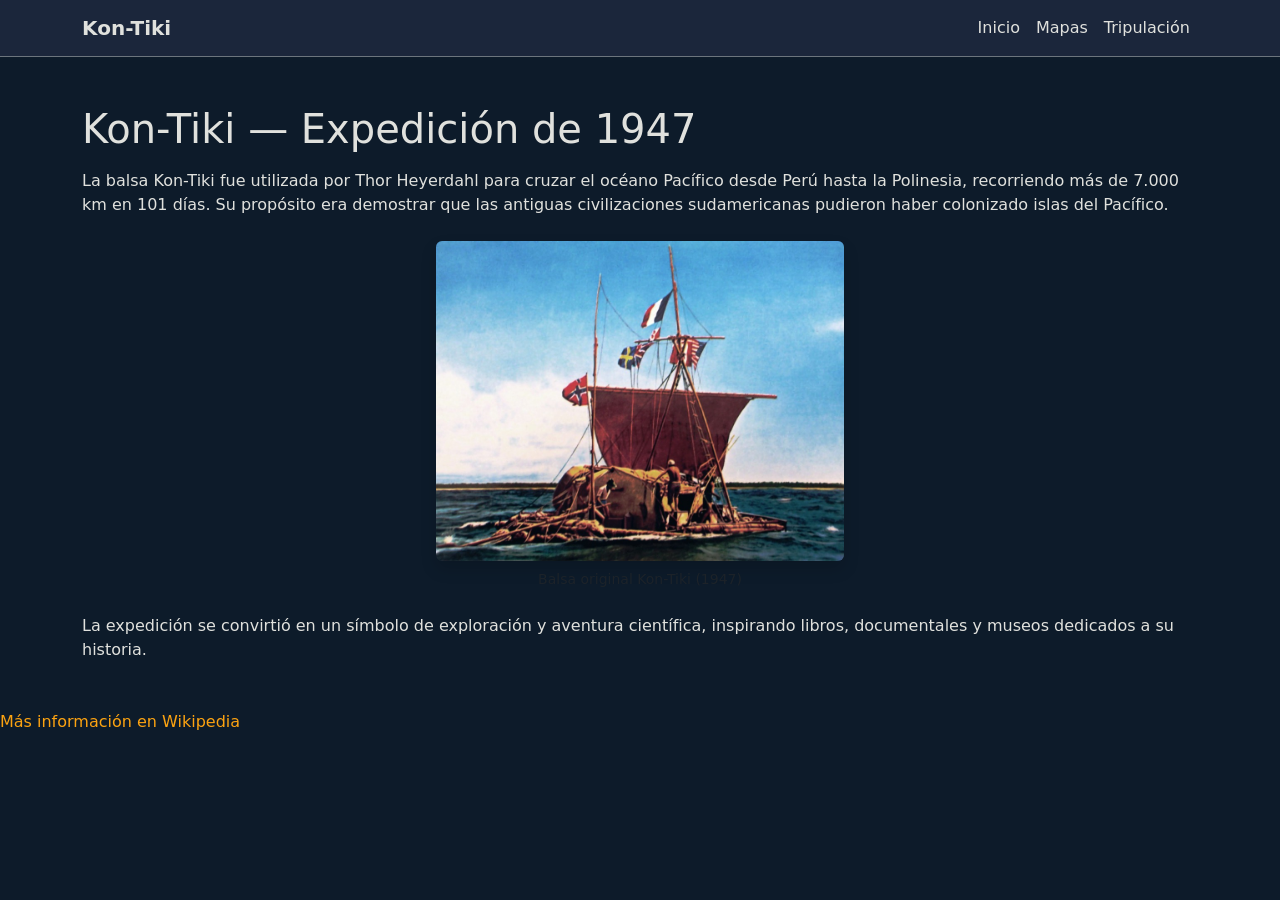
<file: index.html>
<!DOCTYPE html><html lang="es" data-beasties-container><head>
  <meta charset="utf-8">
  <title>Kon-Tiki</title> <base href="./">
  <meta name="viewport" content="width=device-width, initial-scale=1">
  <link rel="icon" type="image/x-icon" href="favicon.ico">

  <link href="https://cdn.jsdelivr.net/npm/bootstrap@5.3.2/dist/css/bootstrap.min.css" rel="stylesheet">
<style>body{background-color:#0d1b2a;color:#e0e1dd}footer a{color:#fca311;text-decoration:none}footer a:hover{text-decoration:underline}
</style><link rel="stylesheet" href="styles-XP7XGNF7.css" media="print" onload="this.media='all'"><noscript><link rel="stylesheet" href="styles-XP7XGNF7.css"></noscript><style ng-app-id="ng">.navbar[_ngcontent-ng-c337633753]{background-color:#1b263b}.navbar-brand[_ngcontent-ng-c337633753], .nav-link[_ngcontent-ng-c337633753]{color:#e0e1dd!important}.nav-link[_ngcontent-ng-c337633753]:hover{color:#fca311!important}</style></head>
<body><!--nghm--><script type="text/javascript" id="ng-event-dispatch-contract">(()=>{function p(t,n,r,o,e,i,f,m){return{eventType:t,event:n,targetElement:r,eic:o,timeStamp:e,eia:i,eirp:f,eiack:m}}function u(t){let n=[],r=e=>{n.push(e)};return{c:t,q:n,et:[],etc:[],d:r,h:e=>{r(p(e.type,e,e.target,t,Date.now()))}}}function s(t,n,r){for(let o=0;o<n.length;o++){let e=n[o];(r?t.etc:t.et).push(e),t.c.addEventListener(e,t.h,r)}}function c(t,n,r,o,e=window){let i=u(t);e._ejsas||(e._ejsas={}),e._ejsas[n]=i,s(i,r),s(i,o,!0)}window.__jsaction_bootstrap=c;})();
</script><script>window.__jsaction_bootstrap(document.body,"ng",["click"],[]);</script>
  <app-root ng-version="20.3.12" ngh="1" ng-server-context="ssg"><app-header _nghost-ng-c337633753 ngh="0"><nav _ngcontent-ng-c337633753 class="navbar navbar-expand-lg border-bottom border-secondary"><div _ngcontent-ng-c337633753 class="container"><a _ngcontent-ng-c337633753 routerlink="/" class="navbar-brand fw-bold" href="./" jsaction="click:;">Kon-Tiki</a><ul _ngcontent-ng-c337633753 class="navbar-nav ms-auto"><li _ngcontent-ng-c337633753 class="nav-item"><a _ngcontent-ng-c337633753 routerlink="/" class="nav-link active" href="./" jsaction="click:;">Inicio</a></li><li _ngcontent-ng-c337633753 class="nav-item"><a _ngcontent-ng-c337633753 routerlink="/mapas" class="nav-link" href="./mapas" jsaction="click:;">Mapas</a></li><li _ngcontent-ng-c337633753 class="nav-item"><a _ngcontent-ng-c337633753 routerlink="/tripulacion" class="nav-link" href="./tripulacion" jsaction="click:;">Tripulación</a></li></ul></div></nav></app-header><router-outlet></router-outlet><app-home ngh="0"><main class="container my-5"><h1 class="mb-3">Kon-Tiki — Expedición de 1947</h1><p>La balsa Kon-Tiki fue utilizada por Thor Heyerdahl para cruzar el océano Pacífico desde Perú hasta la Polinesia, recorriendo más de 7.000 km en 101 días. Su propósito era demostrar que las antiguas civilizaciones sudamericanas pudieron haber colonizado islas del Pacífico.</p><div class="text-center my-4"><img src="./assets/Kon Tiki 1.jpg" alt="Balsa Kon-Tiki" class="img-fluid rounded shadow" style="max-height: 320px;"><p class="text-muted small mt-2">Balsa original Kon-Tiki (1947)</p></div><p>La expedición se convirtió en un símbolo de exploración y aventura científica, inspirando libros, documentales y museos dedicados a su historia.</p></main></app-home><!----><app-footer ngh="0"><footer class="mt-4"><a href="https://es.wikipedia.org/wiki/Kon-tiki_(expedici%C3%B3n)" target="_blank">Más información en Wikipedia</a></footer></app-footer></app-root> <script src="main-5OOEYWLE.js" type="module"></script>
<script id="ng-state" type="application/json">{"__nghData__":[{},{"c":{"1":[{"i":"c1036905136","r":1}]}}]}</script></body></html>
</file>
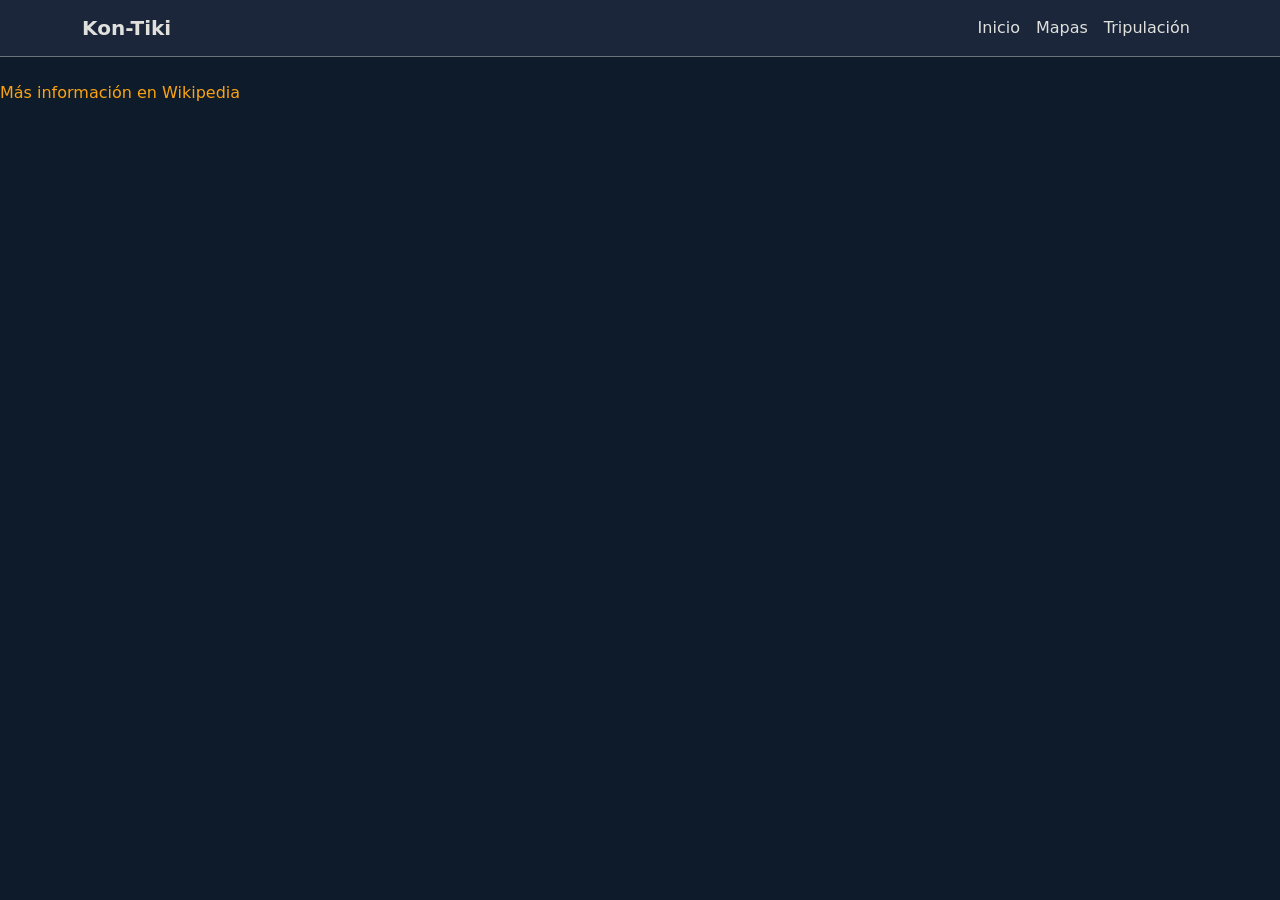
<file: index.csr.html>
<!doctype html>
<html lang="es" data-beasties-container=""> <head>
  <meta charset="utf-8">
  <title>Kon-Tiki</title> <base href="./">
  <meta name="viewport" content="width=device-width, initial-scale=1">
  <link rel="icon" type="image/x-icon" href="favicon.ico">

  <link href="https://cdn.jsdelivr.net/npm/bootstrap@5.3.2/dist/css/bootstrap.min.css" rel="stylesheet">
<style>body{background-color:#0d1b2a;color:#e0e1dd}</style><link rel="stylesheet" href="styles-XP7XGNF7.css" media="print" onload="this.media='all'"><noscript><link rel="stylesheet" href="styles-XP7XGNF7.css"></noscript></head>
<body ngcm="">
  <app-root></app-root> <script src="main-5OOEYWLE.js" type="module"></script></body>
</html>
</file>
<file: styles-XP7XGNF7.css>
body{background-color:#0d1b2a;color:#e0e1dd}.btn-primary{background-color:#fca311;border:none}.btn-primary:hover{background-color:#ffba43}footer a{color:#fca311;text-decoration:none}footer a:hover{text-decoration:underline}
</file>
